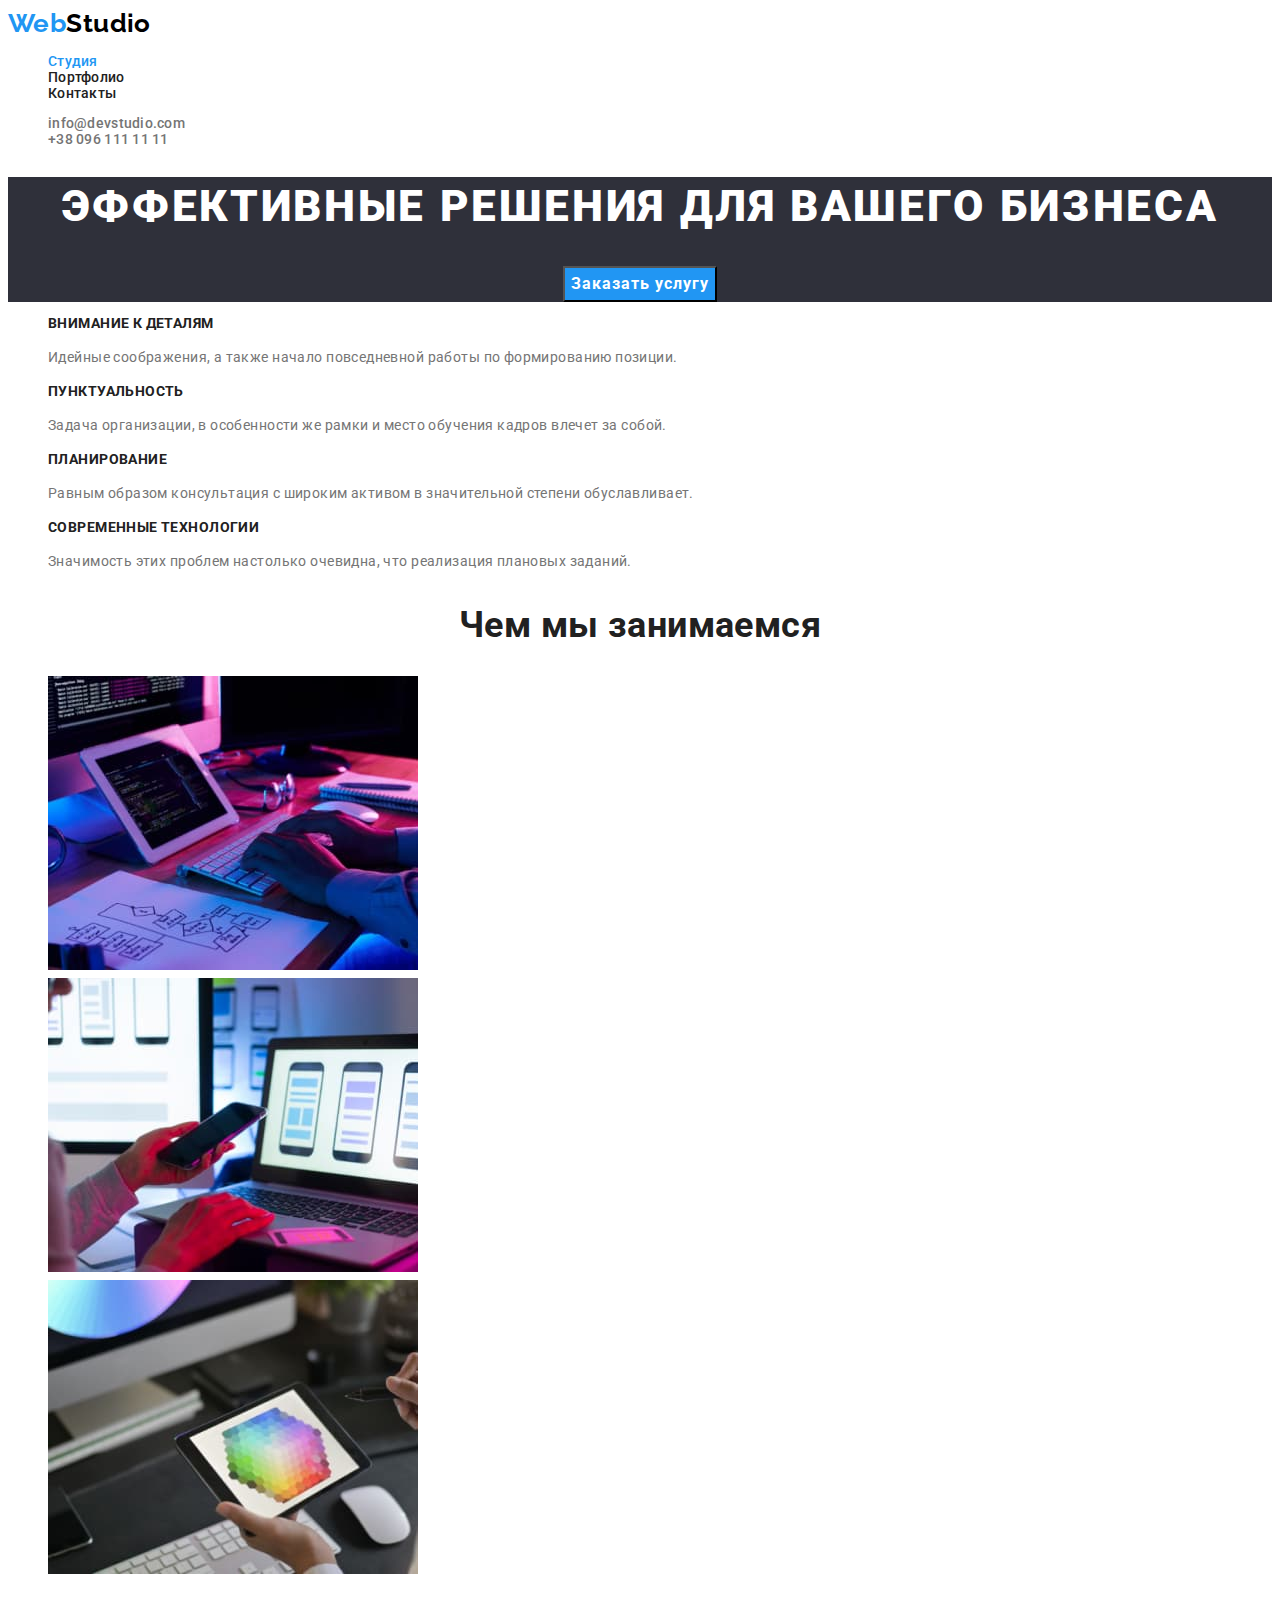
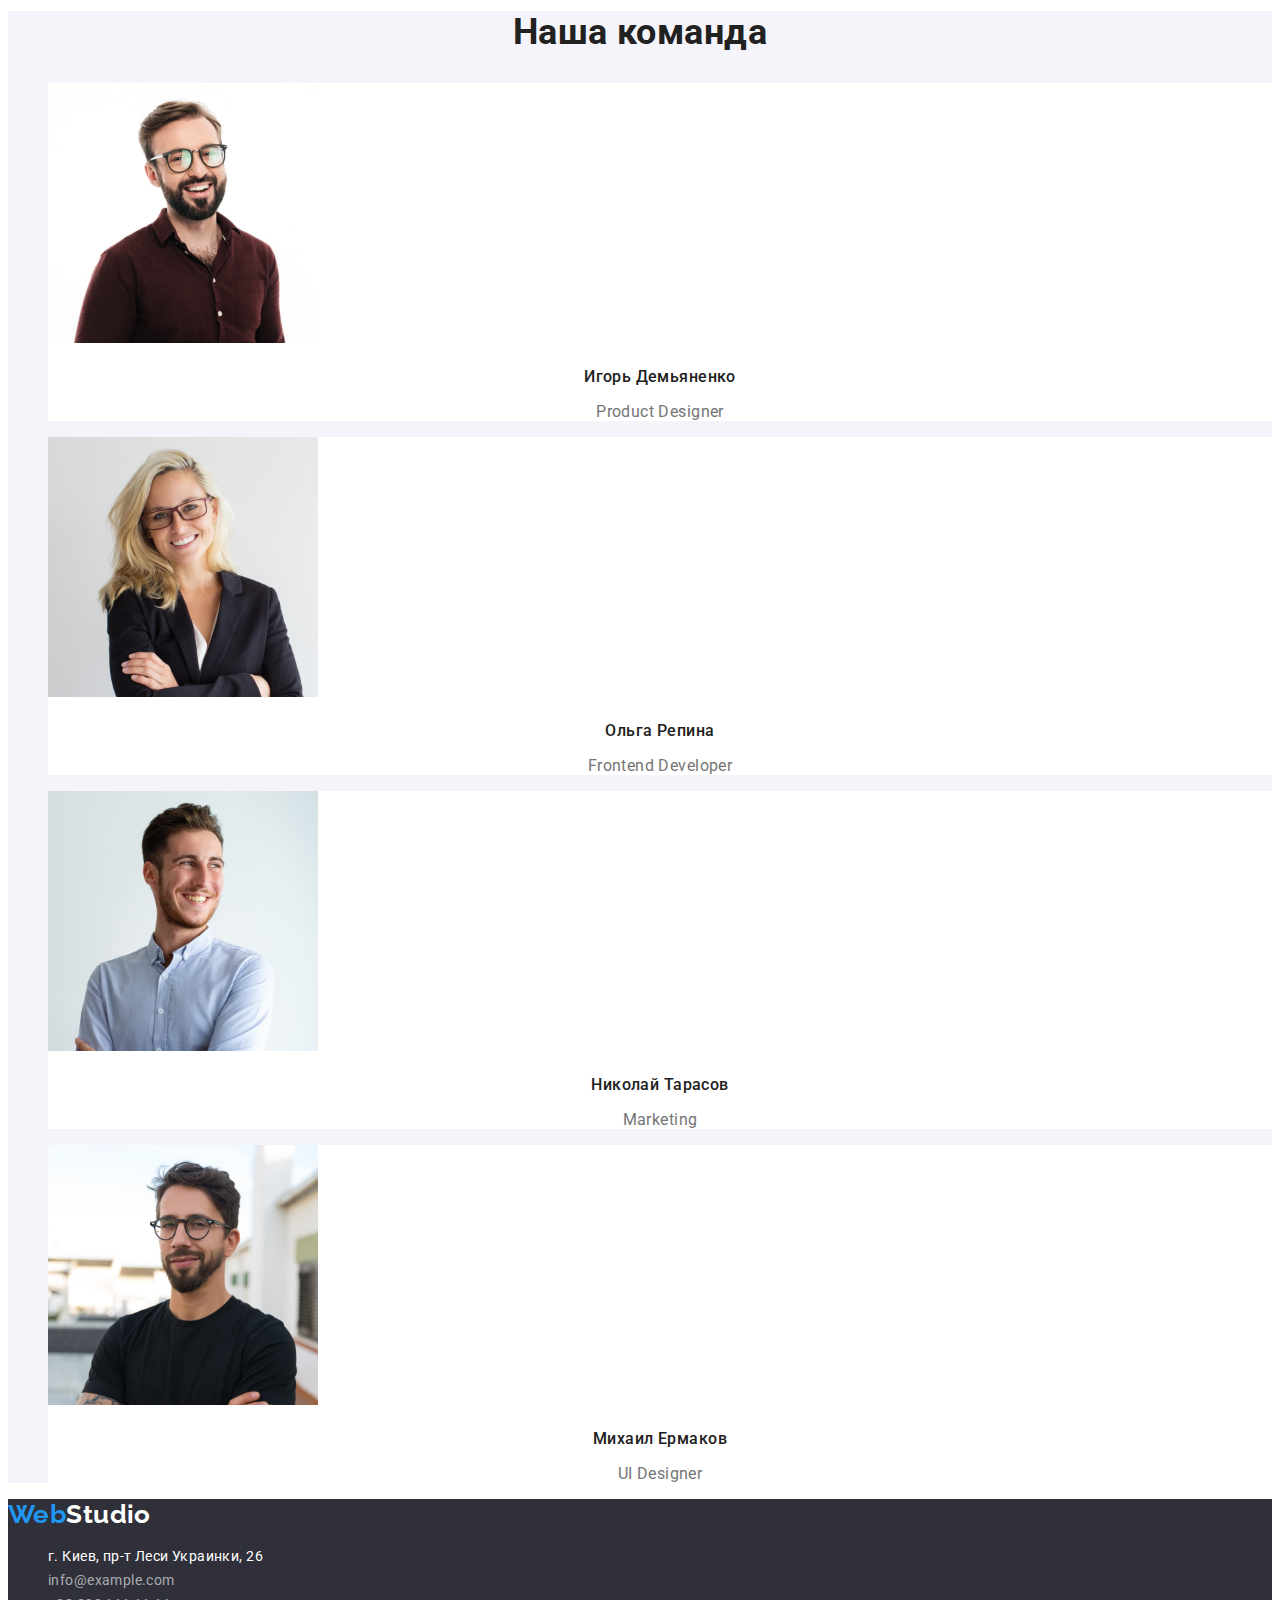
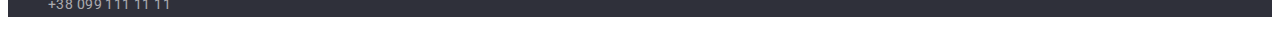
<file: index.html>
<!DOCTYPE html>
<html lang="ru">
  <head>
    <meta charset="UTF-8" />
    <meta http-equiv="X-UA-Compatible" content="IE=edge" />
    <meta name="viewport" content="width=device-width, initial-scale=1.0" />
    <title lang="en">WebStudio</title>
    <link rel="preconnect" href="https://fonts.gstatic.com" />
    <link
      href="https://fonts.googleapis.com/css2?family=Raleway:wght@700&family=Roboto:wght@400;500;700;900&display=swap"
      rel="stylesheet"
    />
    <link
      rel="stylesheet"
      href="https://cdnjs.cloudflare.com/ajax/libs/modern-normalize/1.1.0/modern-normalize.min.css"
      integrity="sha512-wpPYUAdjBVSE4KJnH1VR1HeZfpl1ub8YT/NKx4PuQ5NmX2tKuGu6U/JRp5y+Y8XG2tV+wKQpNHVUX03MfMFn9Q=="
      crossorigin="anonymous"
      referrerpolicy="no-referrer"
    />
    <link rel="stylesheet" href="./css/styles.css" />
  </head>
  <body>
    <!-- HEADER -->
    <header class="page-header">
      <a class="header-logo link logo-font" href="./index.html" lang="en"
        ><span class="accent">Web</span>Studio</a
      >

      <nav class="navigation">
        <ul class="menu list">
          <li class="menu-item">
            <a class="menu-link link current" href="./index.html">Студия</a>
          </li>
          <li class="menu-item">
            <a class="menu-link link title-color" href="./portfolio.html"
              >Портфолио</a
            >
          </li>
          <li class="menu-item">
            <a class="menu-link link title-color" href="">Контакты</a>
          </li>
        </ul>
      </nav>

      <ul class="header-contacts list">
        <li class="header-contacts-item">
          <a class="header-contacts-link link" href="mailto:info@devstudio.com"
            >info@devstudio.com</a
          >
        </li>
        <li class="header-contacts-item">
          <a class="header-contacts-link link" href="tel:+380961111111"
            >+38 096 111 11 11</a
          >
        </li>
      </ul>
    </header>

    <main>
      <!-- HERO -->
      <section class="hero">
        <h1 class="hero-title">Эффективные решения для вашего бизнеса</h1>
        <button class="modal-btn button" type="button">Заказать услугу</button>
      </section>

      <!-- FEATURES -->
      <section class="features">
        <h2 hidden>Преимущества WebStudio</h2>
        <ul class="features-list list">
          <li class="features-item">
            <h3 class="features-title title-color">Внимание к деталям</h3>
            <p class="description">
              Идейные соображения, а также начало повседневной работы по
              формированию позиции.
            </p>
          </li>
          <li class="features-item">
            <h3 class="features-title title-color">Пунктуальность</h3>
            <p class="description">
              Задача организации, в особенности же рамки и место обучения кадров
              влечет за собой.
            </p>
          </li>
          <li class="features-item">
            <h3 class="features-title title-color">Планирование</h3>
            <p class="description">
              Равным образом консультация с широким активом в значительной
              степени обуславливает.
            </p>
          </li>
          <li class="features-item">
            <h3 class="features-title title-color">Современные технологии</h3>
            <p class="description">
              Значимость этих проблем настолько очевидна, что реализация
              плановых заданий.
            </p>
          </li>
        </ul>
      </section>

      <!-- WORK -->
      <section class="work">
        <h2 class="section-title title-color">Чем мы занимаемся</h2>
        <ul class="work-list list">
          <li class="work-list-item">
            <img
              class="work-pic"
              src="./images/services/service_1.jpg"
              alt="разработчик пишет код"
              width="370"
              height="294"
            />
          </li>
          <li class="work-list-item">
            <img
              class="work-pic"
              src="./images/services/service_2.jpg"
              alt="разработчик оптимизирует сайт для мобильных устройств"
              width="370"
              height="294"
            />
          </li>
          <li class="work-list-item">
            <img
              class="work-pic"
              src="./images/services/service_3.jpg"
              alt="разработчик подбирает цветовую схему для сайта"
              width="370"
              height="294"
            />
          </li>
        </ul>
      </section>

      <!-- TEAM -->
      <section class="team-members">
        <h2 class="section-title title-color">Наша команда</h2>
        <ul class="member-list list">
          <li class="member-item">
            <img
              class="member-photo"
              src="./images/team/igor.jpg"
              alt="Игорь Демьяненко"
              width="270"
              height="260"
            />
            <h3 class="member-name title-color">Игорь Демьяненко</h3>
            <p class="member-post" lang="en">Product Designer</p>
          </li>
          <li class="member-item">
            <img
              class="member-photo"
              src="./images/team/olga.jpg"
              alt="Ольга Репина"
              width="270"
              height="260"
            />
            <h3 class="member-name title-color">Ольга Репина</h3>
            <p class="member-post" lang="en">Frontend Developer</p>
          </li>
          <li class="member-item">
            <img
              class="member-photo"
              src="./images/team/nikolay.jpg"
              alt="Николай Тарасов"
              width="270"
              height="260"
            />
            <h3 class="member-name title-color">Николай Тарасов</h3>
            <p class="member-post" lang="en">Marketing</p>
          </li>
          <li class="member-item">
            <img
              class="member-photo"
              src="./images/team/mihail.jpg"
              alt="Михаил Ермаков"
              width="270"
              height="260"
            />
            <h3 class="member-name title-color">Михаил Ермаков</h3>
            <p class="member-post" lang="en">UI Designer</p>
          </li>
        </ul>
      </section>
    </main>

    <!-- FOOTER -->
    <footer class="page-footer">
      <a class="footer-logo link logo-font" href="./index.html" lang="en"
        ><span class="accent">Web</span>Studio</a
      >
      <address>
        <ul class="footer-contacts-list list">
          <li class="footer-contacts-item">
            <a
              class="footer-address link"
              href="https://goo.gl/maps/RkWzNdz5SB7apyNCA"
              target="_blank"
              rel="noopener noreferrer"
              >г. Киев, пр-т Леси Украинки, 26</a
            >
          </li>
          <li class="footer-contacts-item">
            <a class="footer-contacts-link link" href="mailto:info@example.com"
              >info@example.com</a
            >
          </li>
          <li class="footer-contacts-item">
            <a class="footer-contacts-link link" href="tel:+380991111111"
              >+38 099 111 11 11</a
            >
          </li>
        </ul>
      </address>
    </footer>
  </body>
</html>
</file>
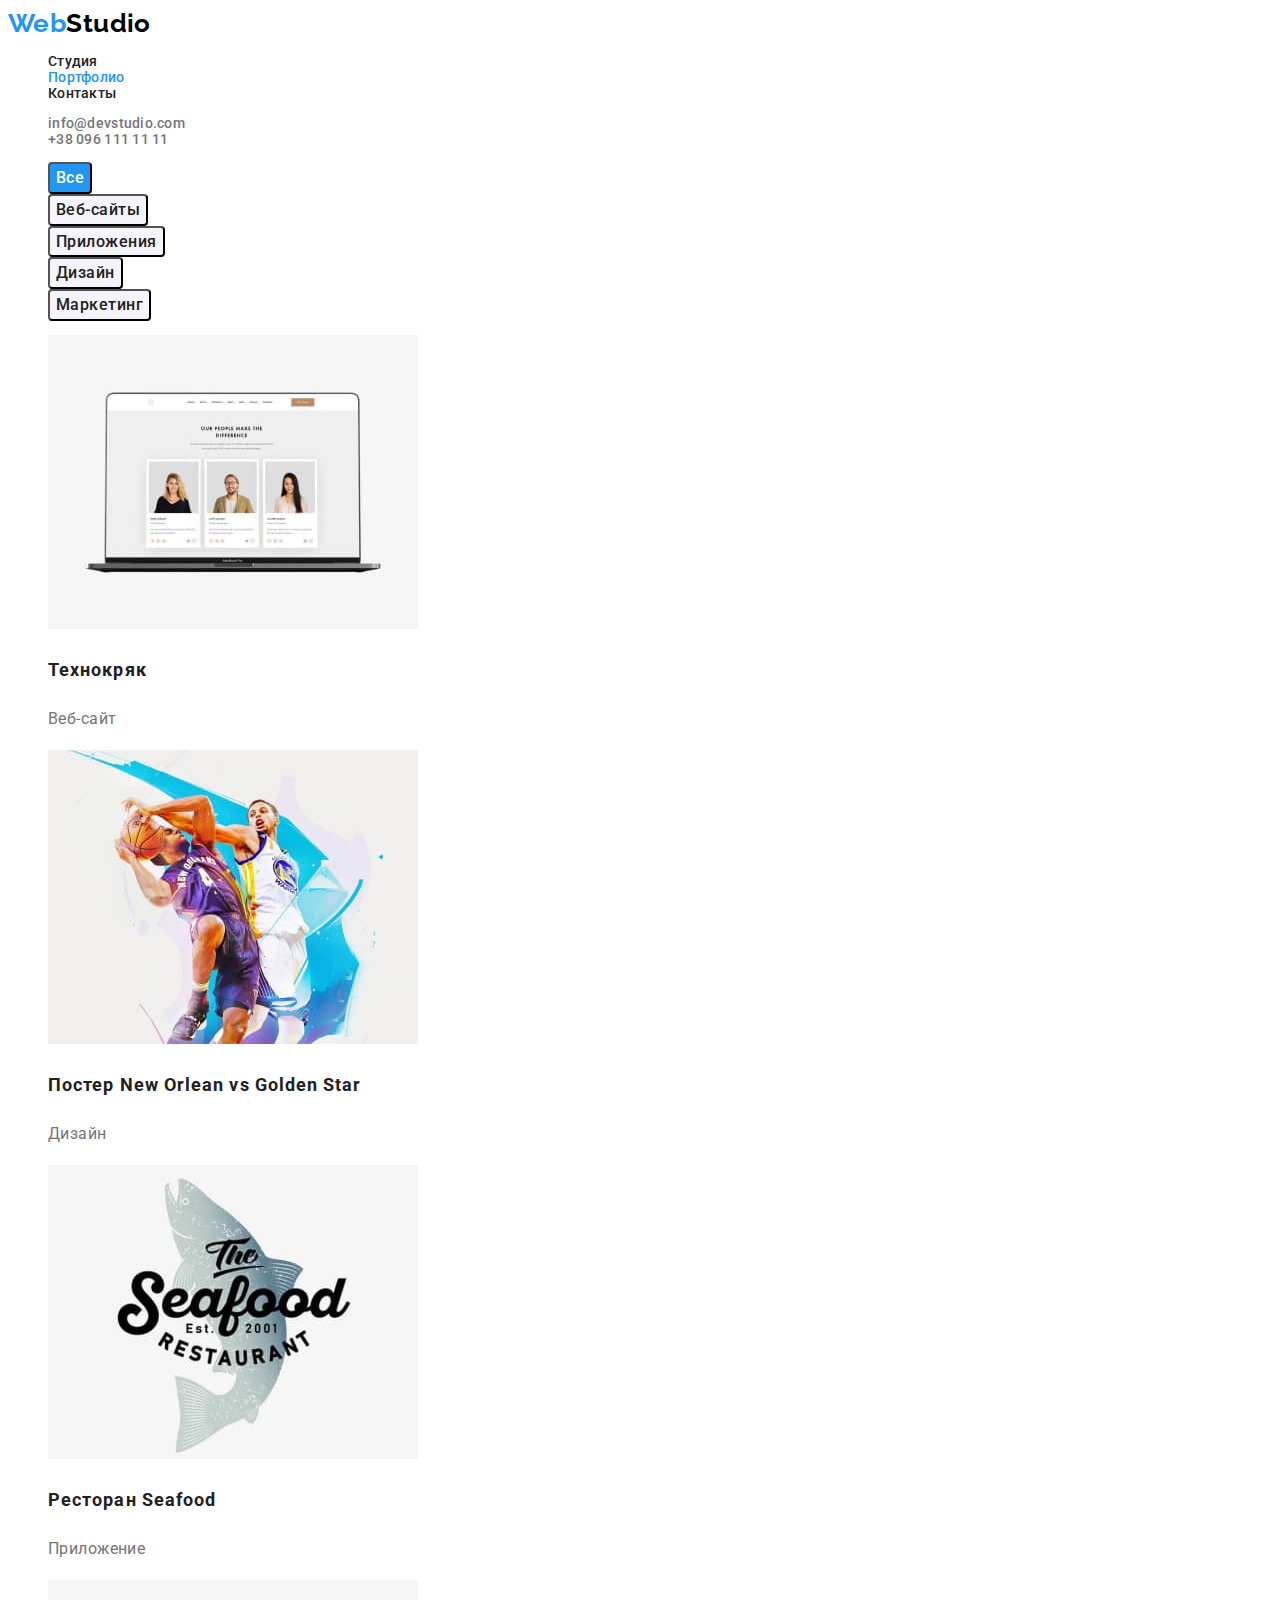
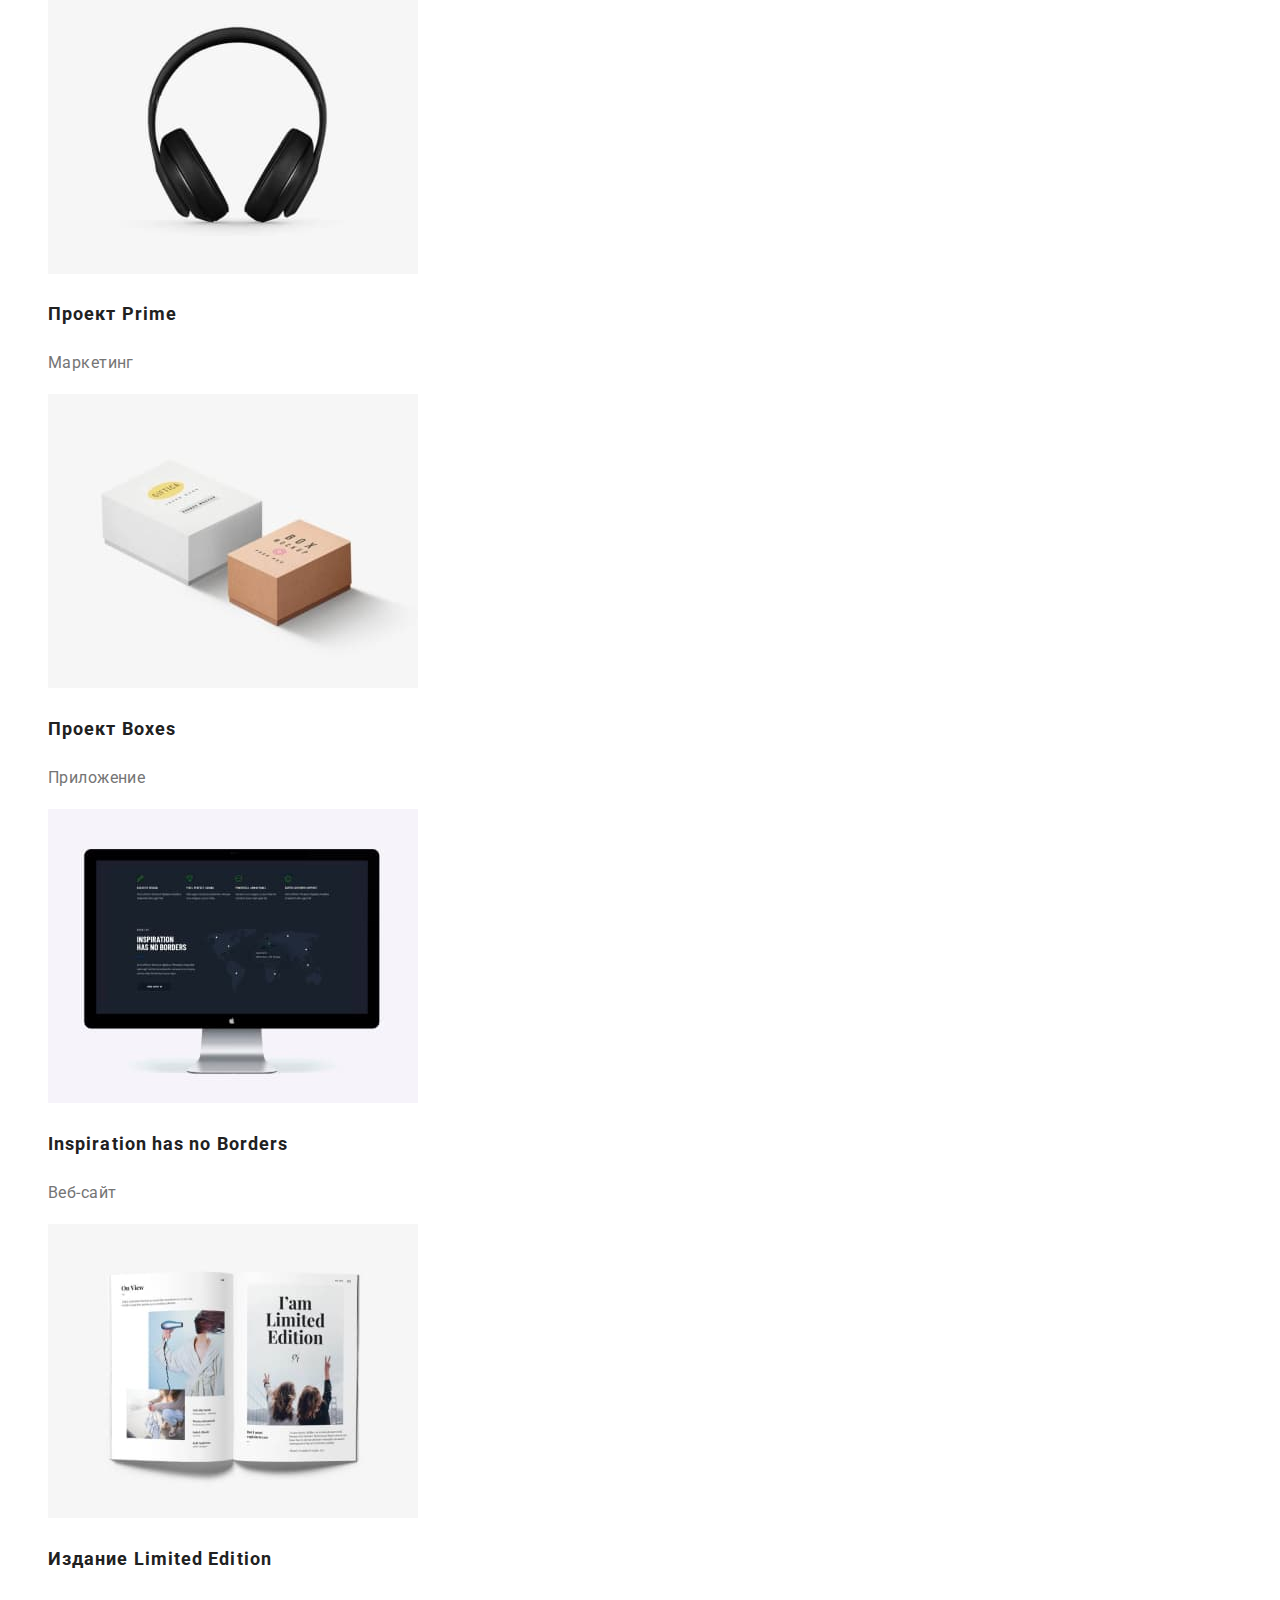
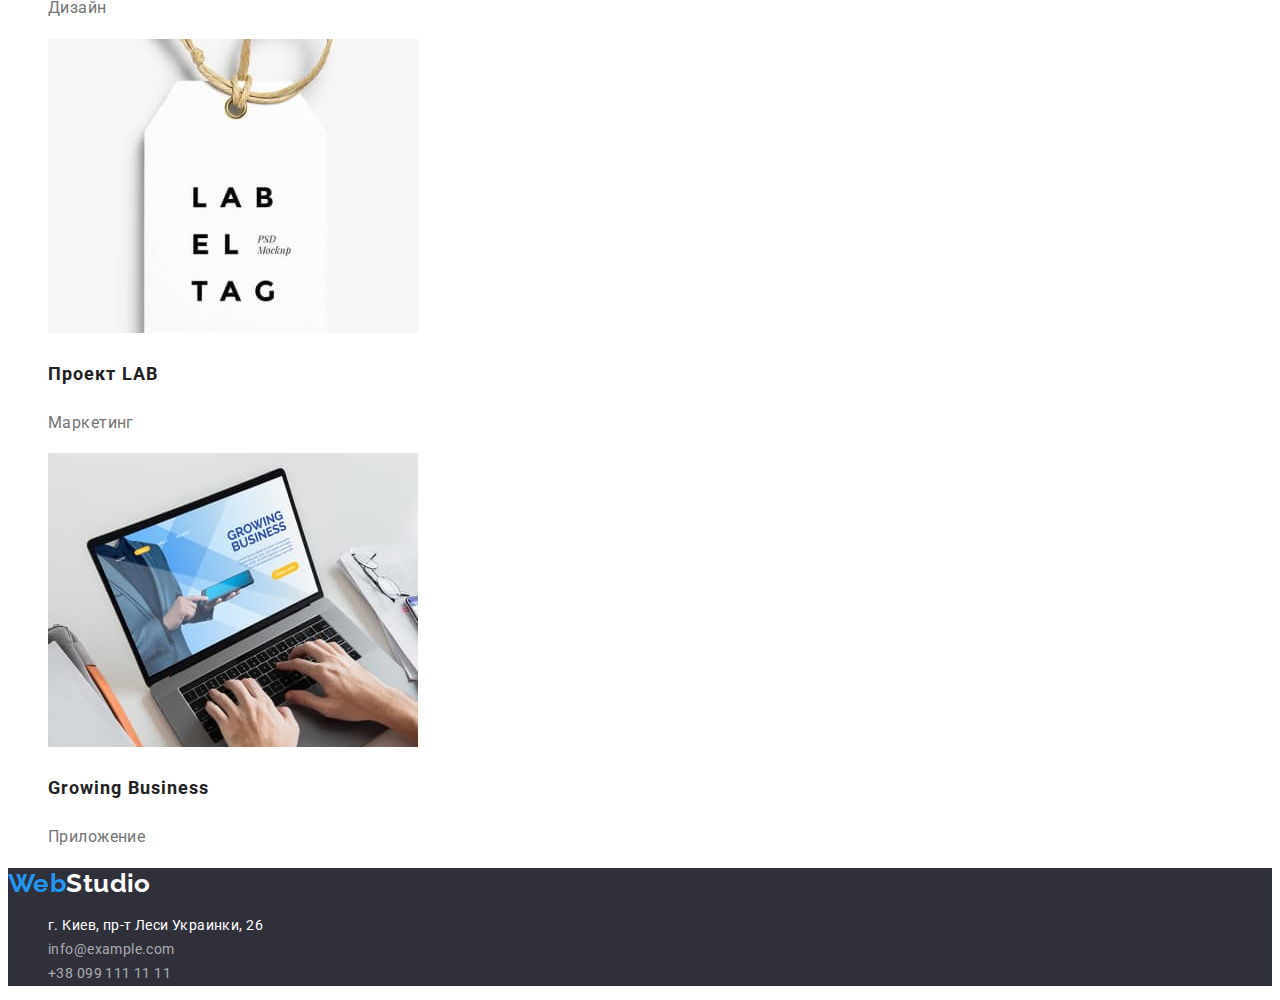
<file: portfolio.html>
<!DOCTYPE html>
<html lang="ru">
  <head>
    <meta charset="UTF-8" />
    <meta http-equiv="X-UA-Compatible" content="IE=edge" />
    <meta name="viewport" content="width=device-width, initial-scale=1.0" />
    <title>WebStudio</title>
    <link rel="preconnect" href="https://fonts.gstatic.com" />
    <link
      href="https://fonts.googleapis.com/css2?family=Raleway:wght@700&family=Roboto:wght@400;500;700;900&display=swap"
      rel="stylesheet"
    />
    <link
      rel="stylesheet"
      href="https://cdnjs.cloudflare.com/ajax/libs/modern-normalize/1.1.0/modern-normalize.min.css"
      integrity="sha512-wpPYUAdjBVSE4KJnH1VR1HeZfpl1ub8YT/NKx4PuQ5NmX2tKuGu6U/JRp5y+Y8XG2tV+wKQpNHVUX03MfMFn9Q=="
      crossorigin="anonymous"
      referrerpolicy="no-referrer"
    />
    <link rel="stylesheet" href="./css/styles.css" />
  </head>
  <body>
    <!-- HEADER -->
    <header class="page-header">
      <a class="header-logo link logo-font" href="./index.html" lang="en"
        ><span class="accent">Web</span>Studio</a
      >

      <nav class="navigation">
        <ul class="menu list">
          <li class="menu-item">
            <a class="menu-link link title-color" href="./index.html">Студия</a>
          </li>
          <li class="menu-item">
            <a class="menu-link link current" href="./portfolio.html"
              >Портфолио</a
            >
          </li>
          <li class="menu-item">
            <a class="menu-link link title-color" href="">Контакты</a>
          </li>
        </ul>
      </nav>

      <ul class="header-contacts list">
        <li class="header-contacts-item">
          <a class="header-contacts-link link" href="mailto:info@devstudio.com"
            >info@devstudio.com</a
          >
        </li>
        <li class="header-contacts-item">
          <a class="header-contacts-link link" href="tel:+380961111111"
            >+38 096 111 11 11</a
          >
        </li>
      </ul>
    </header>

    <!-- Уникальный контент -->
    <main>
      <section class="gallery">
        <h1 hidden>Портфолио</h1>
        <ul class="gallery-btn-list list">
          <li class="gallery-btn-item">
            <button
              class="gallery-btn button title-color current-btn"
              type="button"
            >
              Все
            </button>
          </li>
          <li class="gallery-btn-item">
            <button class="gallery-btn button title-color" type="button">
              Веб-сайты
            </button>
          </li>
          <li class="gallery-btn-item">
            <button class="gallery-btn button title-color" type="button">
              Приложения
            </button>
          </li>
          <li class="gallery-btn-item">
            <button class="gallery-btn button title-color" type="button">
              Дизайн
            </button>
          </li>
          <li class="gallery-btn-item">
            <button class="gallery-btn button title-color" type="button">
              Маркетинг
            </button>
          </li>
        </ul>

        <ul class="gallery-list list">
          <li class="gallery-item">
            <a class="gallery-link link" href="">
              <img
                class="gallery-img"
                src="./images/portfolio/tehnokriak.jpg"
                alt="веб-сайт Технокряк"
                width="370"
                height="294"
              />
              <h2 class="gallery-img-title title-color">Технокряк</h2>
              <p class="desc">Веб-сайт</p>
            </a>
          </li>
          <li class="gallery-item">
            <a class="gallery-link link" href="">
              <img
                class="gallery-img"
                src="./images/portfolio/new-orlean.jpg"
                alt="постер New Orlean vs Golden Star"
                width="370"
                height="294"
              />
              <h2 class="gallery-img-title title-color">
                Постер <span lang="en">New Orlean vs Golden Star</span>
              </h2>
              <p class="desc">Дизайн</p>
            </a>
          </li>
          <li class="gallery-item">
            <a class="gallery-link link" href="">
              <img
                class="gallery-img"
                src="./images/portfolio/seafood.jpg"
                alt="эмблема ресторана Seafood"
                width="370"
                height="294"
              />
              <h2 class="gallery-img-title title-color">
                Ресторан <span lang="en">Seafood</span>
              </h2>
              <p class="desc">Приложение</p>
            </a>
          </li>
          <li class="gallery-item">
            <a class="gallery-link link" href="">
              <img
                class="gallery-img"
                src="./images/portfolio/prime.jpg"
                alt="наушники"
                width="370"
                height="294"
              />
              <h2 class="gallery-img-title title-color">
                Проект <span lang="en">Prime</span>
              </h2>
              <p class="desc">Маркетинг</p>
            </a>
          </li>
          <li class="gallery-item">
            <a class="gallery-link link" href="">
              <img
                class="gallery-img"
                src="./images/portfolio/boxes.jpg"
                alt="две коробки"
                width="370"
                height="294"
              />
              <h2 class="gallery-img-title title-color">
                Проект <span lang="en">Boxes</span>
              </h2>
              <p class="desc">Приложение</p>
            </a>
          </li>
          <li class="gallery-item">
            <a class="gallery-link link" href="">
              <img
                class="gallery-img"
                src="./images/portfolio/inspiration.jpg"
                alt="веб-сайт Inspiration has no Borders"
                width="370"
                height="294"
              />
              <h2 class="gallery-img-title title-color" lang="en">
                Inspiration has no Borders
              </h2>
              <p class="desc">Веб-сайт</p>
            </a>
          </li>
          <li class="gallery-item">
            <a class="gallery-link link" href="">
              <img
                class="gallery-img"
                src="./images/portfolio/limited-edition.jpg"
                alt="разворот издания Limited Edition"
                width="370"
                height="294"
              />
              <h2 class="gallery-img-title title-color">
                Издание <span lang="en">Limited Edition</span>
              </h2>
              <p class="desc">Дизайн</p>
            </a>
          </li>
          <li class="gallery-item">
            <a class="gallery-link link" href="">
              <img
                class="gallery-img"
                src="./images/portfolio/lab.jpg"
                alt="этикетка Lab El Tag"
                width="370"
                height="294"
              />
              <h2 class="gallery-img-title title-color">
                Проект <span lang="en">LAB</span>
              </h2>
              <p class="desc">Маркетинг</p>
            </a>
          </li>
          <li class="gallery-item">
            <a class="gallery-link link" href="">
              <img
                class="gallery-img"
                src="./images/portfolio/growing-business.jpg"
                alt="ноутбук с приложением Growing Business"
                width="370"
                height="294"
              />
              <h2 class="gallery-img-title title-color" lang="en">
                Growing Business
              </h2>
              <p class="desc">Приложение</p>
            </a>
          </li>
        </ul>
      </section>
    </main>

    <!-- FOOTER -->
    <footer class="page-footer">
      <a class="footer-logo link logo-font" href="./index.html" lang="en"
        ><span class="accent">Web</span>Studio</a
      >
      <address>
        <ul class="footer-contacts-list list">
          <li class="footer-contacts-item">
            <a
              class="footer-address link"
              href="https://goo.gl/maps/RkWzNdz5SB7apyNCA"
              target="_blank"
              rel="noopener noreferrer"
              >г. Киев, пр-т Леси Украинки, 26</a
            >
          </li>
          <li class="footer-contacts-item">
            <a class="footer-contacts-link link" href="mailto:info@example.com"
              >info@example.com</a
            >
          </li>
          <li class="footer-contacts-item">
            <a class="footer-contacts-link link" href="tel:+380991111111"
              >+38 099 111 11 11</a
            >
          </li>
        </ul>
      </address>
    </footer>
  </body>
</html>
</file>
<file: css/styles.css>
:root {
  --text-color: #757575;
  --secondary-text-color: #ffffff;
  --title-color: #212121;
  --light-bg-color: #f5f4fa;
  --dark-bg-color: #2f303a;
  --accent-color: #2196f3;
  --logo-color: #000000;
  --button-hover-color: #188ce8;
  --main-font: "Roboto", sans-serif;
  --secondary-font: "Raleway", sans-serif;
}

body {
  color: var(--text-color);

  font-family: var(--main-font);
  font-size: 14px;
  line-height: 1.71;
  letter-spacing: 0.03em;
}

/* ========== Общие стили ============*/
.list {
  list-style: none;
}

.link {
  text-decoration: none;
}

.button {
  cursor: pointer;
}

.title-color {
  color: var(--title-color);
}

/* ========== HEADER ========== */
.header-logo {
  color: var(--logo-color);
}

.logo-font {
  font-family: var(--secondary-font);
  font-weight: 700;
  font-size: 26px;
  line-height: 1.19;
}

.menu,
.header-contacts {
  font-weight: 500;
  line-height: 1.14;
  letter-spacing: 0.02em;
}

.header-contacts-link {
  color: inherit;
}

.accent,
.current,
.menu-link:hover,
.menu-link:focus,
.header-contacts-link:hover,
.header-contacts-link:focus {
  color: var(--accent-color);
}

/* ========== FOOTER ==========*/
.page-footer {
  background-color: var(--dark-bg-color);
}

.footer-logo,
.footer-address {
  color: var(--secondary-text-color);
}

.footer-contacts-list {
  font-style: normal;
}

.footer-contacts-link {
  color: rgba(255, 255, 255, 0.6);
}

.footer-address:focus,
.footer-address:hover,
.footer-contacts-link:hover,
.footer-contacts-link:focus {
  color: var(--accent-color);
}

/* ========== HERO ========== */
.hero {
  background-color: var(--dark-bg-color);
  text-align: center;
}

.hero-title {
  color: var(--secondary-text-color);

  font-weight: 900;
  font-size: 44px;
  line-height: 1.36;
  text-align: center;
  letter-spacing: 0.06em;
  text-transform: uppercase;
}

.modal-btn {
  background-color: var(--accent-color);
  color: var(--secondary-text-color);

  font-family: var(--main-font);
  font-weight: 700;
  font-size: 16px;
  line-height: 1.87;
  letter-spacing: 0.06em;
}

.modal-btn:hover,
.modal-btn:focus {
  background-color: var(--button-hover-color);
}

/* ========== FEATURES ========== */
.features-title {
  font-size: 14px;
  line-height: 1.14;
  text-transform: uppercase;
}

/* ========== WORK and TEAM ========== */
.team-members {
  background-color: var(--light-bg-color);
}

.member-item {
  background-color: var(--secondary-text-color);
}

.section-title {
  font-weight: 700;
  font-size: 36px;
  line-height: 1.17;
  text-align: center;
}

.member-name,
.member-post {
  font-size: 16px;
  line-height: 1.19;
  text-align: center;
}

.member-name {
  font-weight: 500;
}

/* ========== PORTFOLIO ==========*/
.gallery-btn {
  background-color: var(--light-bg-color);

  font-family: var(--main-font);
  font-weight: 500;
  font-size: 16px;
  line-height: 1.62;
  letter-spacing: 0.03em;
  border-radius: 4px;
}

.current-btn,
.gallery-btn:focus,
.gallery-btn:hover {
  background-color: var(--accent-color);
  color: var(--secondary-text-color);
}

.gallery-item {
  background-color: var(--secondary-text-color);
}

.gallery-img-title {
  font-size: 18px;
  line-height: 2;
  letter-spacing: 0.06em;
}

.desc {
  color: var(--text-color);

  font-size: 16px;
  line-height: 1.87;
}
</file>
